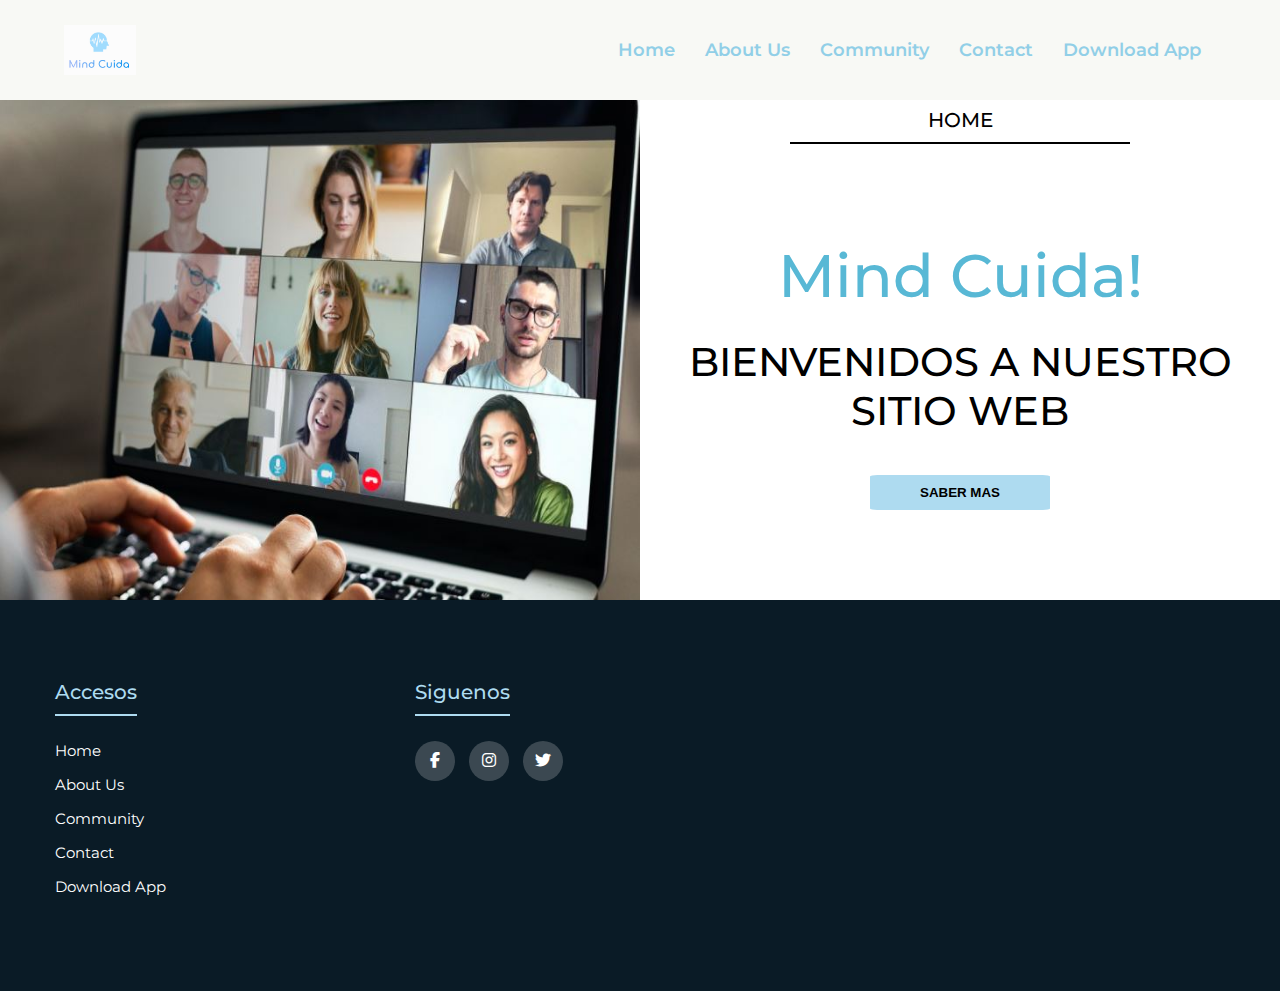
<file: index.html>
<!DOCTYPE html>
<html lang="es">
<head>
    <meta charset="UTF-8">
    <meta name="viewport" content="width=device-width, initial-scale=1.0">
    <title>Mind Cuida</title>
    <link rel="stylesheet" href="styles.css">
    <link rel="stylesheet" href="https://cdnjs.cloudflare.com/ajax/libs/font-awesome/6.2.1/css/all.min.css">
    <link href="https://fonts.googleapis.com/css2?family=Montserrat:wght@100;200;300;400;500;600;700;800;900&display=swap" rel="stylesheet">

    
</head>

<body>

    <header class="header">
        <img src="img/logo.jpg" class="logo" alt="Logo de Mind Cuida">
        <input type="checkbox" id="menu">
        <label id="men" for="menu">
            <img src="img/menu.png" class="menu-icono">
        </label>
        <ul class="menu">
            <li class="item"><a onclick="mostrarSeccion('home')">Home</a></li>
            <li class="item"><a onclick="mostrarSeccion('about-us')">About Us</a></li>
            <li class="item"><a onclick="mostrarSeccion('community')">Community</a></li>
            <li class="item"><a onclick="mostrarSeccion('contact')">Contact</a></li>
            <li class="item"><a onclick="mostrarSeccion('download-app')">Download App</a></li>
        </ul>
    </header>

    <section id="home">
        
        
        <div class="container-content">
            <img src="img/salud.jpg" class="logo-salud" alt="Imagen de Salud">
            <div class="bienvenido">
                <h2 id="titu">HOME</h2>
                <p id="mind">Mind Cuida!</p>
                <p>BIENVENIDOS A NUESTRO SITIO WEB</p>
                <button onclick="mostrarSeccion('Plan')">SABER MAS</button>
            </div>
        </div>
    
        <footer class="footer">
            <div class="container">
                <div class="footer-row">
                    <div class="footer-links">
                        <h1>Accesos</h1>
                        <ul>
                            <li><a href="#">Home</a></li>
                            <li><a href="#">About Us</a></li>
                            <li><a href="#">Community</a></li>
                            <li><a href="#">Contact</a></li>
                            <li><a href="#">Download App</a></li>
                        </ul>
                    </div>
                    <div class="footer-links">
                        <h1>Siguenos</h1>
                        <div class="social-link">
                            <a href="#"><i class="fab fa-facebook-f"></i></a>
                            <a href="#"><i class="fab fa-instagram"></i></a>
                            <a href="#"><i class="fab fa-twitter"></i></a>
                        </div>
                    </div>
                </div>
            </div>
        
        </footer>



    </section>

    <section id="about-us" style="display: none;">
        <div class="container-about-us">
            <div class="content-about-us">
                <H3>ABOUT US</H3>
                <p>Somos <strong>NEXWAVE</strong> una empresa emergente
                conformada por un conjunto de jóvenes de la Universidad Peruana
                de Ciencias Aplicadas, quienes están entusiasmados por emplear la
                tecnologia con el propósito de abordar desafiós y brindar asistencia
                a la sociedad
            </p>
            </div>
            <img id="img3" src="img/personas.webp" alt="Linda imagen">
        </div>
        
        <div class="equipo">
            <h4>Conoce a nuestro equipo</h4>
            <div class="integrantes">
                <div id="integrante">
                    <img src="img/chris.jpg" alt="Christian Matos">
                    <h5>Christian Matos</h5>
                    <p id="info">Ing. Software</p>
                </div>
                <div id="integrante">
                    <img src="img/jimmy.jpg" alt="Jimmy Meléndez">
                    <h5>Jimmy Meléndez</h5>
                    <p id="info">Ing. Sistemas</p>
                </div>
                <div id="integrante">
                    <img src="img/her.jpg" alt="Heransue Geldres">
                    <h5>Heransue Geldres</h5>
                    <p id="info">Ing. Sistemas</p>
                </div>
                <div id="integrante">
                    <img src="img/hernan.jpg" alt="Hernan Morales">
                    <h5>Hernan Morales</h5>
                    <p id="info">Ing. Software</p>
                </div>
                <div id="integrante">
                    <img src="img/denzel.jpg" alt="Denzell Blas">
                    <h5>Denzell Blas</h5>
                    <p id="info">Ing. Sistemas</p>
                </div>
            </div>

        </div>

        
    </section>

    <section id="community" style="display: none;">
        <div class="container-community">
            <p id="pop">COMMUNITY</p>
            <p id="part1">testimonios</p>
            <div class="testimonios">
                <div id="testimonio">
                    <img src="img/p2.jpeg" id="imgpersona1" alt="">
                    <div>
                        <div class="nombre-test">
                            <p>PACIENTE</p><p>MATHIAS GALERO</p>
                        </div>
                        <div class="comen-test">
                            <p><i>"Esta aplicación es una bendición: accesible,privada
                                y llena de recursos útiles, me han brindado apoyo
                                emocional y un sentido de comunidad"</i></p>
    
                        </div>

                    </div>
                    
                </div>
                <div id="testimonio1">
                    <div>
                        <div class="nombre-test1">
                            <p>SOFIA RODRIGUEZ</p><p>PSICOLOGA</p>
                        </div>
                        <div class="comen-test1">
                            <p><i>"Como profesional, la app proporciona un entorno seguro y accesible
                                para interactuar con los pacientes, facilitando el seguimiento y el 
                                acceso a recursos educativos. Simplifica la terapia y promuve el
                                enfoque en la salud mental"</i></p>
    
                        </div>

                    </div>
                    
                    <img src="img/p1.jpeg" id="imgpersona2" alt="">
                </div>
            </div>

        </div>
        
    </section>

    <section id="contact" style="display: none;">
        <div class="container-contact">
            
            <div class="dolor">
                <div id="cont">
                    <h6>CONTACT</h6>
                </div>
                <div class="ayuda">
                    <div>
                        <p id="atun">¿Como podemos<br>ayudarte?</p>

                    </div>
                    
                    <div class="social-link-ayuda">
                        <p id="parr"><a href="#"><i class="fab fa-facebook-f"></i></a>Mind Cuida</p>
                        <p id="parr"><a href="#"><i class="fab fa-instagram"></i></a>Mind Cuida</p>
                        <p id="parr"><a href="#"><i class="fab fa-twitter"></i></a>Twitter</p>
                    </div>
                </div>

            </div>
            
            <div class="formulario">

                <form id="mu" action="">
                    <p>Si tienes alguna duda, cometario o sugerencias, puedes
                        contactarnos y nos cumunicaremos contigo lo antes posible.
                    </p>
                    <label id="textbox" for="nombre">NOMBRE COMPLETO*</label><br>
                    <input id="puts" type="text"><br>
                    <label id="textbox" for="correo-electronico">CORREO ELECTRONICO*</label><br>
                    <input id="puts" type="text"><br>
                    <label id="textbox" for="comentario">COMENTARIO*</label><br>
                    <textarea id="comentario" id="" cols="30" rows="5"></textarea>
                </form>
                
                <div class="confirmacion">
                    <input type="checkbox" id="check"><span>He leido y acepto
                        la politica de privacidad
                    </span>
                </div>

                <button onclick="validarFormulario()" id="confirmar" >ENVIAR</button>


            </div>
           

            
            

        </div>
              

        

    </section>

    <section id="download-app" style="display: none;">
        <div class="container-download-app">
            <div class="content-download-app">
                <p id="well">NUESTRA APP MOVIL</p>
                <p>Nuestra aplicación ofrece chat y videollamadas
                    con psicólogos, seguimiento del bienestar emocional,
                    recursos educativos sobre salud mental y una comunidad
                    de apoyo privada.
                    <br><br>
                    <strong><em>Nuestro objetivo es mejorar la salud mental y
                        brindar apoyo en momentos de crisis
                    </em></strong>
                </p>

            </div>
            <img src="img/public.png" id="img4" alt="">
        </div>

        <div class="download">
            <p>DISPONIBLE EN PLAY STORE</p>
            <div class="descargar">
                <button>ANDROID</button>
                <button>IOS</button>
            </div>
        </div>


    </section>
    
    <section id="Plan" style="display: none;">
        <div class="container-plan">
            <div class="content-plan">
                <p id="title-plan">PLANES</p>
                <p>Mind Cuida es una plataforma en línea que conecta a personas que buscan apoyo en salud
                    mental con profesionales certificados y recursos relacionados con la salud mental. Unete a nosotros
                </p>
            </div>

            <div class="planes">
                <div class="card-plan">
                    <div class="img-plan-paciente">
                        <img id="img-plan" src="img/p3.webp" alt="">
                        <p>Pacientes</p>
                    </div>
                    <div class="content-plan-usuario">
                        
                        <ul>
                            <li>* Cuenta con comunidad de apoyo</li>
                            <li>* Las tarifas son de S/.120 a S/.150 semanal</li>
                            <li>* Acceso conveniente y confiable a apoyo</li>
                            <li>* En salud mental a través de múltiples canales, desde chat</li>
                            <li>* Acceso de recursos educativos de salud mental</li>
                        </ul>

                    </div>

                </div>
                <div class="card-plan">
                    <div class="plan-paciente">
                        <img id="img-plan" src="img/p4.webp" alt="">
                        <p>Psicologos</p>
                    </div>
                    <div class="content-plan-usuario">
                        
                        <ul>
                            <li>* Facilidad en la Gestión de Citas y Pagos</li>
                            <li>* Flexibilidad horaria</li>
                            <li>* Herramientas de Seguimiento y Evaluación</li>
                        </ul>
                    </div>
                </div>
            </div>

            <button onclick="mostrarSeccion('home')">Volver</button>

        </div>

    </section>
    
</body>

<script src="script.js"></script>

</html>
</file>
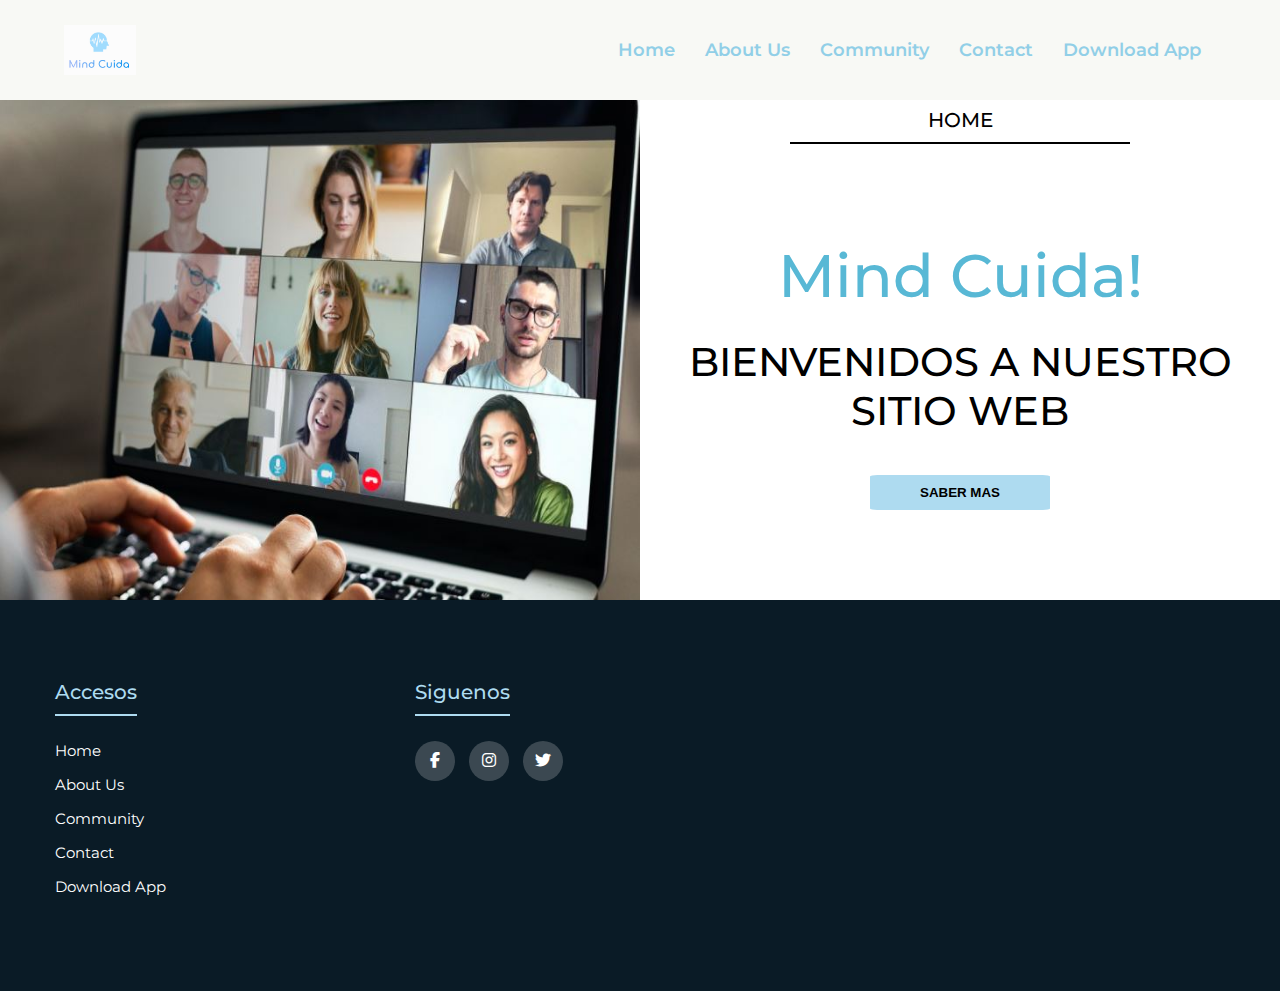
<file: Landing Page Mind Cuida/index.html>
<!DOCTYPE html>
<html lang="es">
<head>
    <meta charset="UTF-8">
    <meta name="viewport" content="width=device-width, initial-scale=1.0">
    <title>Mind Cuida</title>
    <link rel="stylesheet" href="styles.css">
    <link rel="stylesheet" href="https://cdnjs.cloudflare.com/ajax/libs/font-awesome/6.2.1/css/all.min.css">
    <link href="https://fonts.googleapis.com/css2?family=Montserrat:wght@100;200;300;400;500;600;700;800;900&display=swap" rel="stylesheet">

    
</head>

<body>

    <header class="header">
        <img src="img/logo.jpg" class="logo" alt="Logo de Mind Cuida">
        <input type="checkbox" id="menu">
        <label id="men" for="menu">
            <img src="img/menu.png" class="menu-icono">
        </label>
        <ul class="menu">
            <li class="item"><a onclick="mostrarSeccion('home')">Home</a></li>
            <li class="item"><a onclick="mostrarSeccion('about-us')">About Us</a></li>
            <li class="item"><a onclick="mostrarSeccion('community')">Community</a></li>
            <li class="item"><a onclick="mostrarSeccion('contact')">Contact</a></li>
            <li class="item"><a onclick="mostrarSeccion('download-app')">Download App</a></li>
        </ul>
    </header>

    <section id="home">
        
        
        <div class="container-content">
            <img src="img/salud.jpg" class="logo-salud" alt="Imagen de Salud">
            <div class="bienvenido">
                <h2 id="titu">HOME</h2>
                <p id="mind">Mind Cuida!</p>
                <p>BIENVENIDOS A NUESTRO SITIO WEB</p>
                <button onclick="mostrarSeccion('Plan')">SABER MAS</button>
            </div>
        </div>
    
        <footer class="footer">
            <div class="container">
                <div class="footer-row">
                    <div class="footer-links">
                        <h1>Accesos</h1>
                        <ul>
                            <li><a href="#">Home</a></li>
                            <li><a href="#">About Us</a></li>
                            <li><a href="#">Community</a></li>
                            <li><a href="#">Contact</a></li>
                            <li><a href="#">Download App</a></li>
                        </ul>
                    </div>
                    <div class="footer-links">
                        <h1>Siguenos</h1>
                        <div class="social-link">
                            <a href="#"><i class="fab fa-facebook-f"></i></a>
                            <a href="#"><i class="fab fa-instagram"></i></a>
                            <a href="#"><i class="fab fa-twitter"></i></a>
                        </div>
                    </div>
                </div>
            </div>
        
        </footer>



    </section>

    <section id="about-us" style="display: none;">
        <div class="container-about-us">
            <div class="content-about-us">
                <H3>ABOUT US</H3>
                <p>Somos <strong>NEXWAVE</strong> una empresa emergente
                conformada por un conjunto de jóvenes de la Universidad Peruana
                de Ciencias Aplicadas, quienes están entusiasmados por emplear la
                tecnologia con el propósito de abordar desafiós y brindar asistencia
                a la sociedad 
            </p>
            </div>
            <img id="img3" src="img/personas.webp" alt="Linda imagen">
        </div>
        
        <div class="equipo">
            <h4>Conoce a nuestro equipo</h4>
            <div class="integrantes">
                <div id="integrante">
                    <img src="img/chris.jpg" alt="Christian Matos">
                    <h5>Christian Matos</h5>
                    <p id="info">Ing. Software</p>
                </div>
                <div id="integrante">
                    <img src="img/jimmy.jpg" alt="Jimmy Meléndez">
                    <h5>Jimmy Meléndez</h5>
                    <p id="info">Ing. Sistemas</p>
                </div>
                <div id="integrante">
                    <img src="img/her.jpg" alt="Heransue Geldres">
                    <h5>Heransue Geldres</h5>
                    <p id="info">Ing. Sistemas</p>
                </div>
                <div id="integrante">
                    <img src="img/hernan.jpg" alt="Hernan Morales">
                    <h5>Hernan Morales</h5>
                    <p id="info">Ing. Software</p>
                </div>
                <div id="integrante">
                    <img src="img/denzel.jpg" alt="Denzell Blas">
                    <h5>Denzell Blas</h5>
                    <p id="info">Ing. Sistemas</p>
                </div>
            </div>

        </div>

        
    </section>

    <section id="community" style="display: none;">
        <div class="container-community">
            <p id="pop">COMMUNITY</p>
            <p id="part1">testimonios</p>
            <div class="testimonios">
                <div id="testimonio">
                    <img src="img/p2.jpeg" id="imgpersona1" alt="">
                    <div>
                        <div class="nombre-test">
                            <p>PACIENTE</p><p>MATHIAS GALERO</p>
                        </div>
                        <div class="comen-test">
                            <p><i>"Esta aplicación es una bendición: accesible,privada
                                y llena de recursos útiles, me han brindado apoyo
                                emocional y un sentido de comunidad"</i></p>
    
                        </div>

                    </div>
                    
                </div>
                <div id="testimonio1">
                    <div>
                        <div class="nombre-test1">
                            <p>SOFIA RODRIGUEZ</p><p>PSICOLOGA</p>
                        </div>
                        <div class="comen-test1">
                            <p><i>"Como profesional, la app proporciona un entorno seguro y accesible
                                para interactuar con los pacientes, facilitando el seguimiento y el 
                                acceso a recursos educativos. Simplifica la terapia y promuve el
                                enfoque en la salud mental"</i></p>
    
                        </div>

                    </div>
                    
                    <img src="img/p1.jpeg" id="imgpersona2" alt="">
                </div>
            </div>

        </div>
        
    </section>

    <section id="contact" style="display: none;">
        <div class="container-contact">
            
            <div class="dolor">
                <div id="cont">
                    <h6>CONTACT</h6>
                </div>
                <div class="ayuda">
                    <div>
                        <p id="atun">¿Como podemos<br>ayudarte?</p>

                    </div>
                    
                    <div class="social-link-ayuda">
                        <p id="parr"><a href="#"><i class="fab fa-facebook-f"></i></a>Mind Cuida</p>
                        <p id="parr"><a href="#"><i class="fab fa-instagram"></i></a>Mind Cuida</p>
                        <p id="parr"><a href="#"><i class="fab fa-twitter"></i></a>Twitter</p>
                    </div>
                </div>

            </div>
            
            <div class="formulario">

                <form id="mu" action="">
                    <p>Si tienes alguna duda, cometario o sugerencias, puedes
                        contactarnos y nos cumunicaremos contigo lo antes posible.
                    </p>
                    <label id="textbox" for="nombre">NOMBRE COMPLETO*</label><br>
                    <input id="puts" type="text"><br>
                    <label id="textbox" for="correo-electronico">CORREO ELECTRONICO*</label><br>
                    <input id="puts" type="text"><br>
                    <label id="textbox" for="comentario">COMENTARIO*</label><br>
                    <textarea id="comentario" id="" cols="30" rows="5"></textarea>
                </form>
                
                <div class="confirmacion">
                    <input type="checkbox" id="check"><span>He leido y acepto
                        la politica de privacidad
                    </span>
                </div>

                <button onclick="validarFormulario()" id="confirmar" >ENVIAR</button>


            </div>
           

            
            

        </div>
              

        

    </section>

    <section id="download-app" style="display: none;">
        <div class="container-download-app">
            <div class="content-download-app">
                <p id="well">NUESTRA APP MOVIL</p>
                <p>Nuestra aplicación ofrece chat y videollamadas
                    con psicólogos, seguimiento del bienestar emocional,
                    recursos educativos sobre salud mental y una comunidad
                    de apoyo privada.
                    <br><br>
                    <strong><em>Nuestro objetivo es mejorar la salud mental y
                        brindar apoyo en momentos de crisis
                    </em></strong>
                </p>

            </div>
            <img src="img/public.png" id="img4" alt="">
        </div>

        <div class="download">
            <p>DISPONIBLE EN PLAY STORE</p>
            <div class="descargar">
                <button>ANDROID</button>
                <button>IOS</button>
            </div>
        </div>


    </section>
    
    <section id="Plan" style="display: none;">
        <div class="container-plan">
            <div class="content-plan">
                <p id="title-plan">PLANES</p>
                <p>Mind Cuida es una plataforma en línea que conecta a personas que buscan apoyo en salud
                    mental con profesionales certificados y recursos relacionados con la salud mental
                </p>
            </div>

            <div class="planes">
                <div class="card-plan">
                    <div class="img-plan-paciente">
                        <img id="img-plan" src="img/p3.webp" alt="">
                        <p>Pacientes</p>
                    </div>
                    <div class="content-plan-usuario">
                        
                        <ul>
                            <li>* Cuenta con comunidad de apoyo</li>
                            <li>* Las tarifas son de S/.120 a S/.150 semanal</li>
                            <li>* Acceso conveniente y confiable a apoyo</li>
                            <li>* En salud mental a través de múltiples canales, desde chat</li>
                            <li>* Acceso de recursos educativos de salud mental</li>
                        </ul>

                    </div>

                </div>
                <div class="card-plan">
                    <div class="plan-paciente">
                        <img id="img-plan" src="img/p4.webp" alt="">
                        <p>Psicologos</p>
                    </div>
                    <div class="content-plan-usuario">
                        
                        <ul>
                            <li>* Facilidad en la Gestión de Citas y Pagos</li>
                            <li>* Flexibilidad horaria</li>
                            <li>* Herramientas de Seguimiento y Evaluación</li>
                        </ul>
                    </div>
                </div>
            </div>

            <button onclick="mostrarSeccion('home')">Volver</button>

        </div>

    </section>
    
</body>

<script src="script.js"></script>

</html>
</file>
<file: styles.css>
* {
    margin: 0;
    padding: 0;
    list-style: none;
    box-sizing: border-box;
    
}

body {
    font-family: 'Montserrat', sans-serif;
    
}

header {
    width: 100%;
    position: fixed;
    top: 0;
    left: 0;
    display: flex;
    justify-content: space-between;
    align-items: center;
    padding: 0 5%;
    height: 100px;
    background-color: #f8f9f5;
}

.logo {
    height: 50px;
    

}

.menu {
    display: flex;
    justify-content: center;
    align-items: center;
}

.item {
    margin: 0 15px;
    text-decoration: none;
    font-size: 18px;
    font-weight: 600;
    cursor: pointer;
    
    
}

.item a {
    text-decoration: none;
    color: #91cfe7;
}

.item a:hover{
    color: #58b8d5;

}

#menu {
    display: none;

}

.menu-icono{
    width: 25px;
}

#men {
    cursor: pointer;
    display: none;
}
/*---------------------------------------------------*/
/* Content */

.container-content {
    padding-top: 6.5%;
    display: flex;
    width: 100%;
    height: 600px;
    margin: 0 auto;
    
}

.logo-salud {
    width: 50%;
    height: 100%;
}

.bienvenido {
    width: 100%;
    text-align: center;
    justify-content: center;
    
}



#titu {
    font-size: 20px;
    flex-wrap: wrap;
    color: black;
    margin-bottom: 45px;
    font-weight: 500;
    border-bottom: 2px solid black;
    padding-bottom: 10px;
    margin-left: 150px;
    margin-right: 150px;
}

.bienvenido #titu {
    margin-top: 25px;
}

#mind {
    font-size: 60px;
    color: #58b8d5;
    margin-bottom: 25px;
    font-weight: 500;
    padding-top: 50px;
    display: inline-block;
}

p {
    font-size: 40px;
    font-weight: 500;
    margin-bottom: 40px;
}

button {
    position: relative;
    font-weight: bold;
    padding: 10px 50px;
    border: none;
    background-color: #AEDBF0;
    color: black;
    cursor: pointer;
    border-radius: 4%;

}

button:hover {
    color: #58b8d5;
}




/*footer*/

.container {
    max-width: 1200px;
    margin: 0 auto;
}

.footer {
    background-color: #0A1B26;
    padding: 80px 0;
}

.footer-row {
    display: flex;
    flex-wrap: wrap;
    
}

.footer-links {
    width: 30%;
    padding: 0 15px;
}

.footer-links h1{
    font-size: 20px;
    color: #AEDBF0;
    margin-bottom: 25px;
    font-weight: 500;
    border-bottom: 2px solid #AEDBF0;
    padding-bottom: 10px;
    display: inline-block;
}

.footer-links ul li a {
    font-size: 15px;
    text-decoration: none;
    color: white;
    display: block;
    margin-bottom: 15px;
    transition: all .3s ease;
}

.footer-links ul li a:hover {
    color: #AEDBF0;
    padding-left: 6px;
}

.social-link a {
    display: inline-block;
    min-height: 40px;
    width: 40px;
    background-color: rgba(255, 255, 255, 0.2);
    margin: 0 10px 10px 0;
    text-align: center;
    line-height: 40px;
    border-radius: 50%;
    color: white;
    transition: all .5s ease;

}

.social-link a:hover {
    background-color: #AEDBF0;

}

/*--------------------------------------------------------------------*/

.container-about-us {
    padding-top: 7%;
    margin-top: 50px;
    align-items: center;
    justify-content: center;
    text-align: center;
    flex-wrap: wrap;
    display: flex;
    height: auto;
}

#img3 {
    width: 200px;
    height: 200px;
}

.content-about-us {
    width: 30%;
    margin-right: 20px;
}

.content-about-us p {
    font-size: 15px;
    font-weight: 500;
    margin-bottom: 40px;
}

.content-about-us h3 {
    font-size: 40px;
    margin-bottom: 40px;
    border-bottom: 2px solid black;
}

.equipo {
    margin-top: 30px;
    text-align: left;
    
}

h4 {
    border-bottom: 2px solid black;
    margin-left: 20px;
    margin-right: 100px;
    font-size: 20px;
}

.integrantes {
    display: flex;
    margin-top: 50px;
    align-items: center;
    justify-content: center;
    flex-wrap: wrap;
}

#integrante {

    margin-left: 50px;
    align-items: center;
    justify-content: center;
    text-align: center;

}

#integrante img {
    width: 100px;
    height: 100px;
}

#integrante p {
    font-size: 10px;
}


/*------------------------------------------------------------------------------------------------------------*/

.container-contact {
    margin-top: 10%;
    width: 100%;
    height: auto;
    align-items: center;
    justify-content: center;
    text-align: center;
    flex-wrap: wrap;
    display: flex;
    
}

#cont {
    width: 300px;
    height: 300px;
    font-size: 50px;
}

#cont h6 {
    border-bottom: 2px solid #0A1B26;
    padding-top: 50%;
    margin-left: 25%;
    margin-right: 25%;
}



.formulario {
    width: 500px;
    height: 500px;
    border: 1px solid #0A1B26;
    background-color: #A8B6BF;
    text-align: center;
    
}

.ayuda {
    width: 300px;
    height: 200px;
    background-color: #6c808c;
    color: white;
    text-align: left;
    border: 1px solid black;

}

.formulario p {
    font-size: 15px;
    font-style: italic;
    text-align: center;
    margin-right: 20px;
    margin-left: 20px;
    margin-top: 10px;
    
}
.formulario #textbox {
    text-align: left;
    
}
#mu input {
    text-align: left;
    padding-right: 45%;
    margin-bottom: 20px;

}

#puts {
    background-color: #D7E9F1;
}

.formulario #comentario {
    text-align: left;
    padding-right: 30%;
    margin-bottom: 20px;
    background-color: #D7E9F1;
}
.confirmacion {
    text-align: center;
    justify-content: center;
    align-items: center;
}
#confirmar {
    margin-top: 40px;
    margin-bottom: 40px;
}
.confirmacion input {
    margin-right: 5px;
    
}

.ayuda #atun {
    border-bottom: 8px solid white;

}

.ayuda p {
    font-size: 9px;
    margin-left: 10px;
    font-weight: bold;
    
}

#atun {
    padding-top: 15px;
    padding-bottom: 15px;
    margin-right: 5%;
    font-size: 20px;
    border-bottom: 8px solid white;
    

}

#parr {
    margin-bottom: 5px;
}

.social-link-ayuda {
    display: flex;
    
}

.social-link-ayuda a {
    display: inline-block;
    min-height: 30px;
    width: 30px;
    line-height: 30px;
    background-color: rgba(255, 255, 255, 0.2);
    text-align: center;
    margin-right: 10px;
    border-radius: 50%;
    color: white;
    transition: all .5s ease;
    

}

.social-link-ayuda a:hover {
    background-color: #AEDBF0;

}


/*-------------------------------------------------------------*/

.container-download-app {
    padding-top: 10%;
    display: flex;
    margin-left: 10%;
    margin-right: 10%;
    flex-direction: wrap;
}

.content-download-app {
    width: 50%;
    text-align: center;
    align-items: center;
}

.content-download-app p {
    font-size: 15px;
    margin-left: 20%;
    margin-right: 20%;
}

.content-download-app #well {
    font-size: 40px;
    border-bottom: 2px solid black;
    margin-left: 15%;
    margin-right: 15%;
}

#img4 {
    width: 50%;
}

.download {
    text-align: center;
}

.download p {
    border-bottom: 2px solid black;
    margin-left: 25%;
    margin-right: 25%;
    font-size: 30px;
}

/*--------------------------------------------------------------*/

.container-community{
    margin-top: 10%;
    text-align: center;
    
}

#pop {
    border-bottom: 2px solid black;
    margin-left: 40%;
    margin-right: 40%;
    font-size: 40px;
}

#part1 {
    font-size: 30px;
}

#testimonio {
    width: 100%;
    height: 300px;
    padding-left: 100px;
    display: flex;
    flex-direction: wrap;
    align-items: center;
}

#imgpersona1 {
    width: 200px;
    height: 200px;
    border-radius: 50%;
    position: relative;
    border: 2px solid black;
    z-index: 2;

}

.nombre-test {
    width: 700px;
    height: 50px;
    display: flex;
    justify-content: space-between;
    border: 2px solid black;
    padding-right: 10%;
    padding-left: 15%;
    background-color: #91cfe7;
    position: relative;
    right: 100px;
    z-index: 1;
}

.nombre-test p {
    font-size: 30px;
    color: white;
}

.comen-test {
    width: 800px;
    height: 100px;
    border: 2px solid black;
    position: relative;
    right: 100px;
    z-index: 1;
    border-bottom-right-radius: 50px ;
    border-top-right-radius: 50px ;
    
}

.comen-test p {
    font-size: 20px;
    margin-left: 10%;
    margin-right: 10%;
    margin-top: 10px;
    
}

#imgpersona2 {
    width: 200px;
    height: 200px;
    border-radius: 50%;
    position: relative;
    border: 2px solid black;
    z-index: 2;
}

#testimonio1 {
    width: 100%;
    height: 200px;
    padding-right: 100px;
    display: flex;
    flex-direction: wrap;
    align-items: center;
    justify-content: right;
    margin-bottom: 20px;
    
}

.nombre-test1 {
    width: 700px;
    height: 50px;
    display: flex;
    justify-content: space-between;
    border: 2px solid black;
    padding-right: 15%;
    padding-left: 8%;
    background-color: #91cfe7;
    position: relative;
    left: 200px;
    z-index: 1;
}

.nombre-test1 p {
    font-size: 30px;
    color: white;
}

.comen-test1 {
    width: 800px;
    height: 110px;
    border: 2px solid black;
    position: relative;
    left: 50px;
    z-index: 1;
    border-bottom-left-radius: 50px ;
    border-top-left-radius: 50px ;
    
}

.comen-test1 p {
    font-size: 20px;
    margin-left: 10%;
    margin-right: 10%;
    margin-top: 10px;
    
}

/*--------------------Plan-------------------------------*/

.container-plan {
    margin-top: 7%;
    width: 100%;
    height: auto;
    align-items: center;
    text-align: center;
    
   
}

.content-plan {
    display: flex;
    flex-direction: column;
    
}

#title-plan {
    font-size: 40px;
    border-bottom: 2px solid black;
    margin-right: 25%;
    margin-left: 25%;
}

.container-plan p {
    font-size: 20px;
    margin-right: 10%;
    margin-left: 10%;
}

.planes {
    margin-top: 50px;
    display: flex;
    justify-content: space-around;
    padding: 0 7%;
    
}

.card-plan {
    width: 350px;
    height: auto;
    border: 2px solid black;
    background-color: #D7E9F1;
    border-radius: 10%;
    margin-bottom: 50px;
}

#img-plan {
    width: 120px;
    height: 120px;
    border-radius: 50%;
    border: 5px solid white;
    margin-bottom: 10px;
    margin-top: 10px;

}

.content-plan-usuario {
    padding-left: 5%;
    text-align: left;
    margin-right: 20px;
}

.content-plan-usuario li {
    margin-bottom: 15px;
    
}

.container-plan button {
    margin-bottom: 20px;
}

@media(max-width:991px) {
    .menu {
        padding: 30px;
        margin: 0;
    }

    #men {
        display: initial;
    }

    .menu {
        position: absolute;
        top: 100%;
        left: 0;
        right: 0;
        background-color: #f8f9f5;
        display: none;
    }

    .item {
        margin: 0 0 20px 0;
        width: 100%;
    }

    #menu:checked ~ .menu {
        display: initial;
    }

    .container-content {
        padding-top: 10%;
        display: inline-block;
        width: 100%;
        height: auto;
        margin: 0 auto;
        margin-bottom: 50px;
        
    }

    .logo-salud {
        width: 100%;
        height: auto;
        display: flex;
        
    }

    #titu {
        margin-top: 20px;
    }

    /*------------------------------------------------------*/
    /*Seccion about-us*/

    .container-about-us {
        margin-top: 20%;
        display: flex;
        
    }

    #img3 {
        width: 100px;
        height: 100px;
    }
    
    .content-about-us {
        width: 100%;
        margin-right: 10%;
        margin-left: 10%;
    }

    /*------------------------------------------------------*/
    /*Seccion  contact*/

    .container-contact {
        margin-top: 15%;
        margin-bottom: 40px;
        
    }
    
    .dolor {
        margin-top: 5%;
        width: 100%;
        display: flex;
        flex-direction: column;
        align-items: center;
        
    }

    #cont {
        margin-top: 20px;
        
    }
    
    .ayuda {
        width: 100%;
        
    }

    .formulario {
        width: 100%;
        
    }

    

    /*--------------------------------------------------*/
    /*DONWLOAD APP*/
    
    .container-download-app {
        margin-top: 15%;
        display: flex;
        flex-direction: column;
        align-items: center;
        margin-left: 0;
        margin-right: 0;
        
    
    }
    
    .container-download-app {
        text-align: center;
        
    }

    .content-download-app {
        width: 100%;
        
    }

    .download {
        margin-bottom: 10%;
        margin-top: 20px;
    }

    /*-------------------------------*/
    .container-community{
        margin-top: 25%;
        text-align: center;
        
    }

    #pop {
        
        margin-left: 14%;
        margin-right: 14%;
        
    }
    #testimonio {
        display: inline-block;
        border: 2px solid black;
        border-radius: 10%;
        width: 400px;
        height: 400px;
        margin-bottom: 50px;
        
    }

    #imgpersona1 {
        margin-right: 50%;
    }

    
    .nombre-test {
        width: 400px;
        height: 20px;
        
    }

    .nombre-test p {
        font-size: 15px;
        color: white;
    }

    .comen-test {
        width: 400px;
        border-bottom-right-radius: 0;
        border-top-right-radius: 0;
        border: none;
        
    }

    #imgpersona2 {
        margin-left: 35%;
        
    }

    #testimonio1 {
        display: flex;
        border: 2px solid black;
        border-radius: 10%;
        width: 400px;
        height: 450px;
        flex-direction: column-reverse;
        margin-left: 26%;
    }

    .nombre-test1 {
        width: 400px;
        height: 20px;
        right: 0;
        left: 50px;

    }

    .nombre-test1 p {
        font-size: 15px;
        color: white;
    }

    .comen-test1 {
        width: 400px;
        border-bottom-right-radius: 0;
        border-top-right-radius: 0;
        border: none;

    }

    /*-------------------------------------------*/
    /*Plan*/

    .content-plan {
        margin-top: 25%;
    }

    .planes {
        display: flex;
        flex-direction: column;
        align-items: center;
    }

    .card-plan {
        margin-bottom: 20px;
    }

    .container-plan button {
        margin-bottom: 20px;
    } 





}
</file>
<file: Landing Page Mind Cuida/styles.css>
* {
    margin: 0;
    padding: 0;
    list-style: none;
    box-sizing: border-box;
    
}

body {
    font-family: 'Montserrat', sans-serif;
    
}

header {
    width: 100%;
    position: fixed;
    top: 0;
    left: 0;
    display: flex;
    justify-content: space-between;
    align-items: center;
    padding: 0 5%;
    height: 100px;
    background-color: #f8f9f5;
}

.logo {
    height: 50px;
    

}

.menu {
    display: flex;
    justify-content: center;
    align-items: center;
}

.item {
    margin: 0 15px;
    text-decoration: none;
    font-size: 18px;
    font-weight: 600;
    cursor: pointer;
    
    
}

.item a {
    text-decoration: none;
    color: #91cfe7;
}

.item a:hover{
    color: #58b8d5;

}

#menu {
    display: none;

}

.menu-icono{
    width: 25px;
}

#men {
    cursor: pointer;
    display: none;
}
/*---------------------------------------------------*/
/* Content */

.container-content {
    padding-top: 6.5%;
    display: flex;
    width: 100%;
    height: 600px;
    margin: 0 auto;
    
}

.logo-salud {
    width: 50%;
    height: 100%;
}

.bienvenido {
    width: 100%;
    text-align: center;
    justify-content: center;
    
}



#titu {
    font-size: 20px;
    flex-wrap: wrap;
    color: black;
    margin-bottom: 45px;
    font-weight: 500;
    border-bottom: 2px solid black;
    padding-bottom: 10px;
    margin-left: 150px;
    margin-right: 150px;
}

.bienvenido #titu {
    margin-top: 25px;
}

#mind {
    font-size: 60px;
    color: #58b8d5;
    margin-bottom: 25px;
    font-weight: 500;
    padding-top: 50px;
    display: inline-block;
}

p {
    font-size: 40px;
    font-weight: 500;
    margin-bottom: 40px;
}

button {
    position: relative;
    font-weight: bold;
    padding: 10px 50px;
    border: none;
    background-color: #AEDBF0;
    color: black;
    cursor: pointer;
    border-radius: 4%;

}

button:hover {
    color: #58b8d5;
}




/*footer*/

.container {
    max-width: 1200px;
    margin: 0 auto;
}

.footer {
    background-color: #0A1B26;
    padding: 80px 0;
}

.footer-row {
    display: flex;
    flex-wrap: wrap;
    
}

.footer-links {
    width: 30%;
    padding: 0 15px;
}

.footer-links h1{
    font-size: 20px;
    color: #AEDBF0;
    margin-bottom: 25px;
    font-weight: 500;
    border-bottom: 2px solid #AEDBF0;
    padding-bottom: 10px;
    display: inline-block;
}

.footer-links ul li a {
    font-size: 15px;
    text-decoration: none;
    color: white;
    display: block;
    margin-bottom: 15px;
    transition: all .3s ease;
}

.footer-links ul li a:hover {
    color: #AEDBF0;
    padding-left: 6px;
}

.social-link a {
    display: inline-block;
    min-height: 40px;
    width: 40px;
    background-color: rgba(255, 255, 255, 0.2);
    margin: 0 10px 10px 0;
    text-align: center;
    line-height: 40px;
    border-radius: 50%;
    color: white;
    transition: all .5s ease;

}

.social-link a:hover {
    background-color: #AEDBF0;

}

/*--------------------------------------------------------------------*/

.container-about-us {
    padding-top: 7%;
    margin-top: 50px;
    align-items: center;
    justify-content: center;
    text-align: center;
    flex-wrap: wrap;
    display: flex;
    height: auto;
}

#img3 {
    width: 200px;
    height: 200px;
}

.content-about-us {
    width: 30%;
    margin-right: 20px;
}

.content-about-us p {
    font-size: 15px;
    font-weight: 500;
    margin-bottom: 40px;
}

.content-about-us h3 {
    font-size: 40px;
    margin-bottom: 40px;
    border-bottom: 2px solid black;
}

.equipo {
    margin-top: 30px;
    text-align: left;
    
}

h4 {
    border-bottom: 2px solid black;
    margin-left: 20px;
    margin-right: 100px;
    font-size: 20px;
}

.integrantes {
    display: flex;
    margin-top: 50px;
    align-items: center;
    justify-content: center;
    flex-wrap: wrap;
}

#integrante {

    margin-left: 50px;
    align-items: center;
    justify-content: center;
    text-align: center;

}

#integrante img {
    width: 100px;
    height: 100px;
}

#integrante p {
    font-size: 10px;
}


/*------------------------------------------------------------------------------------------------------------*/

.container-contact {
    margin-top: 10%;
    width: 100%;
    height: auto;
    align-items: center;
    justify-content: center;
    text-align: center;
    flex-wrap: wrap;
    display: flex;
    
}

#cont {
    width: 300px;
    height: 300px;
    font-size: 50px;
}

#cont h6 {
    border-bottom: 2px solid #0A1B26;
    padding-top: 50%;
    margin-left: 25%;
    margin-right: 25%;
}



.formulario {
    width: 500px;
    height: 500px;
    border: 1px solid #0A1B26;
    background-color: #A8B6BF;
    text-align: center;
    
}

.ayuda {
    width: 300px;
    height: 200px;
    background-color: #6c808c;
    color: white;
    text-align: left;
    border: 1px solid black;

}

.formulario p {
    font-size: 15px;
    font-style: italic;
    text-align: center;
    margin-right: 20px;
    margin-left: 20px;
    margin-top: 10px;
    
}
.formulario #textbox {
    text-align: left;
    
}
#mu input {
    text-align: left;
    padding-right: 45%;
    margin-bottom: 20px;

}

#puts {
    background-color: #D7E9F1;
}

.formulario #comentario {
    text-align: left;
    padding-right: 30%;
    margin-bottom: 20px;
    background-color: #D7E9F1;
}
.confirmacion {
    text-align: center;
    justify-content: center;
    align-items: center;
}
#confirmar {
    margin-top: 40px;
    margin-bottom: 40px;
}
.confirmacion input {
    margin-right: 5px;
    
}

.ayuda #atun {
    border-bottom: 8px solid white;

}

.ayuda p {
    font-size: 9px;
    margin-left: 10px;
    font-weight: bold;
    
}

#atun {
    padding-top: 15px;
    padding-bottom: 15px;
    margin-right: 5%;
    font-size: 20px;
    border-bottom: 8px solid white;
    

}

#parr {
    margin-bottom: 5px;
}

.social-link-ayuda {
    display: flex;
    
}

.social-link-ayuda a {
    display: inline-block;
    min-height: 30px;
    width: 30px;
    line-height: 30px;
    background-color: rgba(255, 255, 255, 0.2);
    text-align: center;
    margin-right: 10px;
    border-radius: 50%;
    color: white;
    transition: all .5s ease;
    

}

.social-link-ayuda a:hover {
    background-color: #AEDBF0;

}


/*-------------------------------------------------------------*/

.container-download-app {
    padding-top: 10%;
    display: flex;
    margin-left: 10%;
    margin-right: 10%;
    flex-direction: wrap;
}

.content-download-app {
    width: 50%;
    text-align: center;
    align-items: center;
}

.content-download-app p {
    font-size: 15px;
    margin-left: 20%;
    margin-right: 20%;
}

.content-download-app #well {
    font-size: 40px;
    border-bottom: 2px solid black;
    margin-left: 15%;
    margin-right: 15%;
}

#img4 {
    width: 50%;
}

.download {
    text-align: center;
}

.download p {
    border-bottom: 2px solid black;
    margin-left: 25%;
    margin-right: 25%;
    font-size: 30px;
}

/*--------------------------------------------------------------*/

.container-community{
    margin-top: 10%;
    text-align: center;
    
}

#pop {
    border-bottom: 2px solid black;
    margin-left: 40%;
    margin-right: 40%;
    font-size: 40px;
}

#part1 {
    font-size: 30px;
}

#testimonio {
    width: 100%;
    height: 300px;
    padding-left: 100px;
    display: flex;
    flex-direction: wrap;
    align-items: center;
}

#imgpersona1 {
    width: 200px;
    height: 200px;
    border-radius: 50%;
    position: relative;
    border: 2px solid black;
    z-index: 2;

}

.nombre-test {
    width: 700px;
    height: 50px;
    display: flex;
    justify-content: space-between;
    border: 2px solid black;
    padding-right: 10%;
    padding-left: 15%;
    background-color: #91cfe7;
    position: relative;
    right: 100px;
    z-index: 1;
}

.nombre-test p {
    font-size: 30px;
    color: white;
}

.comen-test {
    width: 800px;
    height: 100px;
    border: 2px solid black;
    position: relative;
    right: 100px;
    z-index: 1;
    border-bottom-right-radius: 50px ;
    border-top-right-radius: 50px ;
    
}

.comen-test p {
    font-size: 20px;
    margin-left: 10%;
    margin-right: 10%;
    margin-top: 10px;
    
}

#imgpersona2 {
    width: 200px;
    height: 200px;
    border-radius: 50%;
    position: relative;
    border: 2px solid black;
    z-index: 2;
}

#testimonio1 {
    width: 100%;
    height: 200px;
    padding-right: 100px;
    display: flex;
    flex-direction: wrap;
    align-items: center;
    justify-content: right;
    margin-bottom: 20px;
    
}

.nombre-test1 {
    width: 700px;
    height: 50px;
    display: flex;
    justify-content: space-between;
    border: 2px solid black;
    padding-right: 15%;
    padding-left: 8%;
    background-color: #91cfe7;
    position: relative;
    left: 200px;
    z-index: 1;
}

.nombre-test1 p {
    font-size: 30px;
    color: white;
}

.comen-test1 {
    width: 800px;
    height: 110px;
    border: 2px solid black;
    position: relative;
    left: 50px;
    z-index: 1;
    border-bottom-left-radius: 50px ;
    border-top-left-radius: 50px ;
    
}

.comen-test1 p {
    font-size: 20px;
    margin-left: 10%;
    margin-right: 10%;
    margin-top: 10px;
    
}

/*--------------------Plan-------------------------------*/

.container-plan {
    margin-top: 7%;
    width: 100%;
    height: auto;
    align-items: center;
    text-align: center;
    
   
}

.content-plan {
    display: flex;
    flex-direction: column;
    
}

#title-plan {
    font-size: 40px;
    border-bottom: 2px solid black;
    margin-right: 25%;
    margin-left: 25%;
}

.container-plan p {
    font-size: 20px;
    margin-right: 10%;
    margin-left: 10%;
}

.planes {
    margin-top: 50px;
    display: flex;
    justify-content: space-around;
    padding: 0 7%;
    
}

.card-plan {
    width: 350px;
    height: auto;
    border: 2px solid black;
    background-color: #D7E9F1;
    border-radius: 10%;
    margin-bottom: 50px;
}

#img-plan {
    width: 120px;
    height: 120px;
    border-radius: 50%;
    border: 5px solid white;
    margin-bottom: 10px;
    margin-top: 10px;

}

.content-plan-usuario {
    padding-left: 5%;
    text-align: left;
    margin-right: 20px;
}

.content-plan-usuario li {
    margin-bottom: 15px;
    
}

.container-plan button {
    margin-bottom: 20px;
}

@media(max-width:991px) {
    .menu {
        padding: 30px;
        margin: 0;
    }

    #men {
        display: initial;
    }

    .menu {
        position: absolute;
        top: 100%;
        left: 0;
        right: 0;
        background-color: #f8f9f5;
        display: none;
    }

    .item {
        margin: 0 0 20px 0;
        width: 100%;
    }

    #menu:checked ~ .menu {
        display: initial;
    }

    .container-content {
        padding-top: 10%;
        display: inline-block;
        width: 100%;
        height: auto;
        margin: 0 auto;
        margin-bottom: 50px;
        
    }

    .logo-salud {
        width: 100%;
        height: auto;
        display: flex;
        
    }

    #titu {
        margin-top: 20px;
    }

    /*------------------------------------------------------*/
    /*Seccion about-us*/

    .container-about-us {
        margin-top: 20%;
        display: flex;
        
    }

    #img3 {
        width: 100px;
        height: 100px;
    }
    
    .content-about-us {
        width: 100%;
        margin-right: 10%;
        margin-left: 10%;
    }

    /*------------------------------------------------------*/
    /*Seccion  contact*/

    .container-contact {
        margin-top: 15%;
        margin-bottom: 40px;
        
    }
    
    .dolor {
        margin-top: 5%;
        width: 100%;
        display: flex;
        flex-direction: column;
        align-items: center;
        
    }

    #cont {
        margin-top: 20px;
        
    }
    
    .ayuda {
        width: 100%;
        
    }

    .formulario {
        width: 100%;
        
    }

    

    /*--------------------------------------------------*/
    /*DONWLOAD APP*/
    
    .container-download-app {
        margin-top: 15%;
        display: flex;
        flex-direction: column;
        align-items: center;
        margin-left: 0;
        margin-right: 0;
        
    
    }
    
    .container-download-app {
        text-align: center;
        
    }

    .content-download-app {
        width: 100%;
        
    }

    .download {
        margin-bottom: 10%;
        margin-top: 20px;
    }

    /*-------------------------------*/
    .container-community{
        margin-top: 25%;
        text-align: center;
        
    }

    #pop {
        
        margin-left: 14%;
        margin-right: 14%;
        
    }
    #testimonio {
        display: inline-block;
        border: 2px solid black;
        border-radius: 10%;
        width: 400px;
        height: 400px;
        margin-bottom: 50px;
        
    }

    #imgpersona1 {
        margin-right: 50%;
    }

    
    .nombre-test {
        width: 400px;
        height: 20px;
        
    }

    .nombre-test p {
        font-size: 15px;
        color: white;
    }

    .comen-test {
        width: 400px;
        border-bottom-right-radius: 0;
        border-top-right-radius: 0;
        border: none;
        
    }

    #imgpersona2 {
        margin-left: 35%;
        
    }

    #testimonio1 {
        display: flex;
        border: 2px solid black;
        border-radius: 10%;
        width: 400px;
        height: 450px;
        flex-direction: column-reverse;
        margin-left: 26%;
    }

    .nombre-test1 {
        width: 400px;
        height: 20px;
        right: 0;
        left: 50px;

    }

    .nombre-test1 p {
        font-size: 15px;
        color: white;
    }

    .comen-test1 {
        width: 400px;
        border-bottom-right-radius: 0;
        border-top-right-radius: 0;
        border: none;

    }

    /*-------------------------------------------*/
    /*Plan*/

    .content-plan {
        margin-top: 25%;
    }

    .planes {
        display: flex;
        flex-direction: column;
        align-items: center;
    }

    .card-plan {
        margin-bottom: 20px;
    }

    .container-plan button {
        margin-bottom: 20px;
    } 





}
</file>
